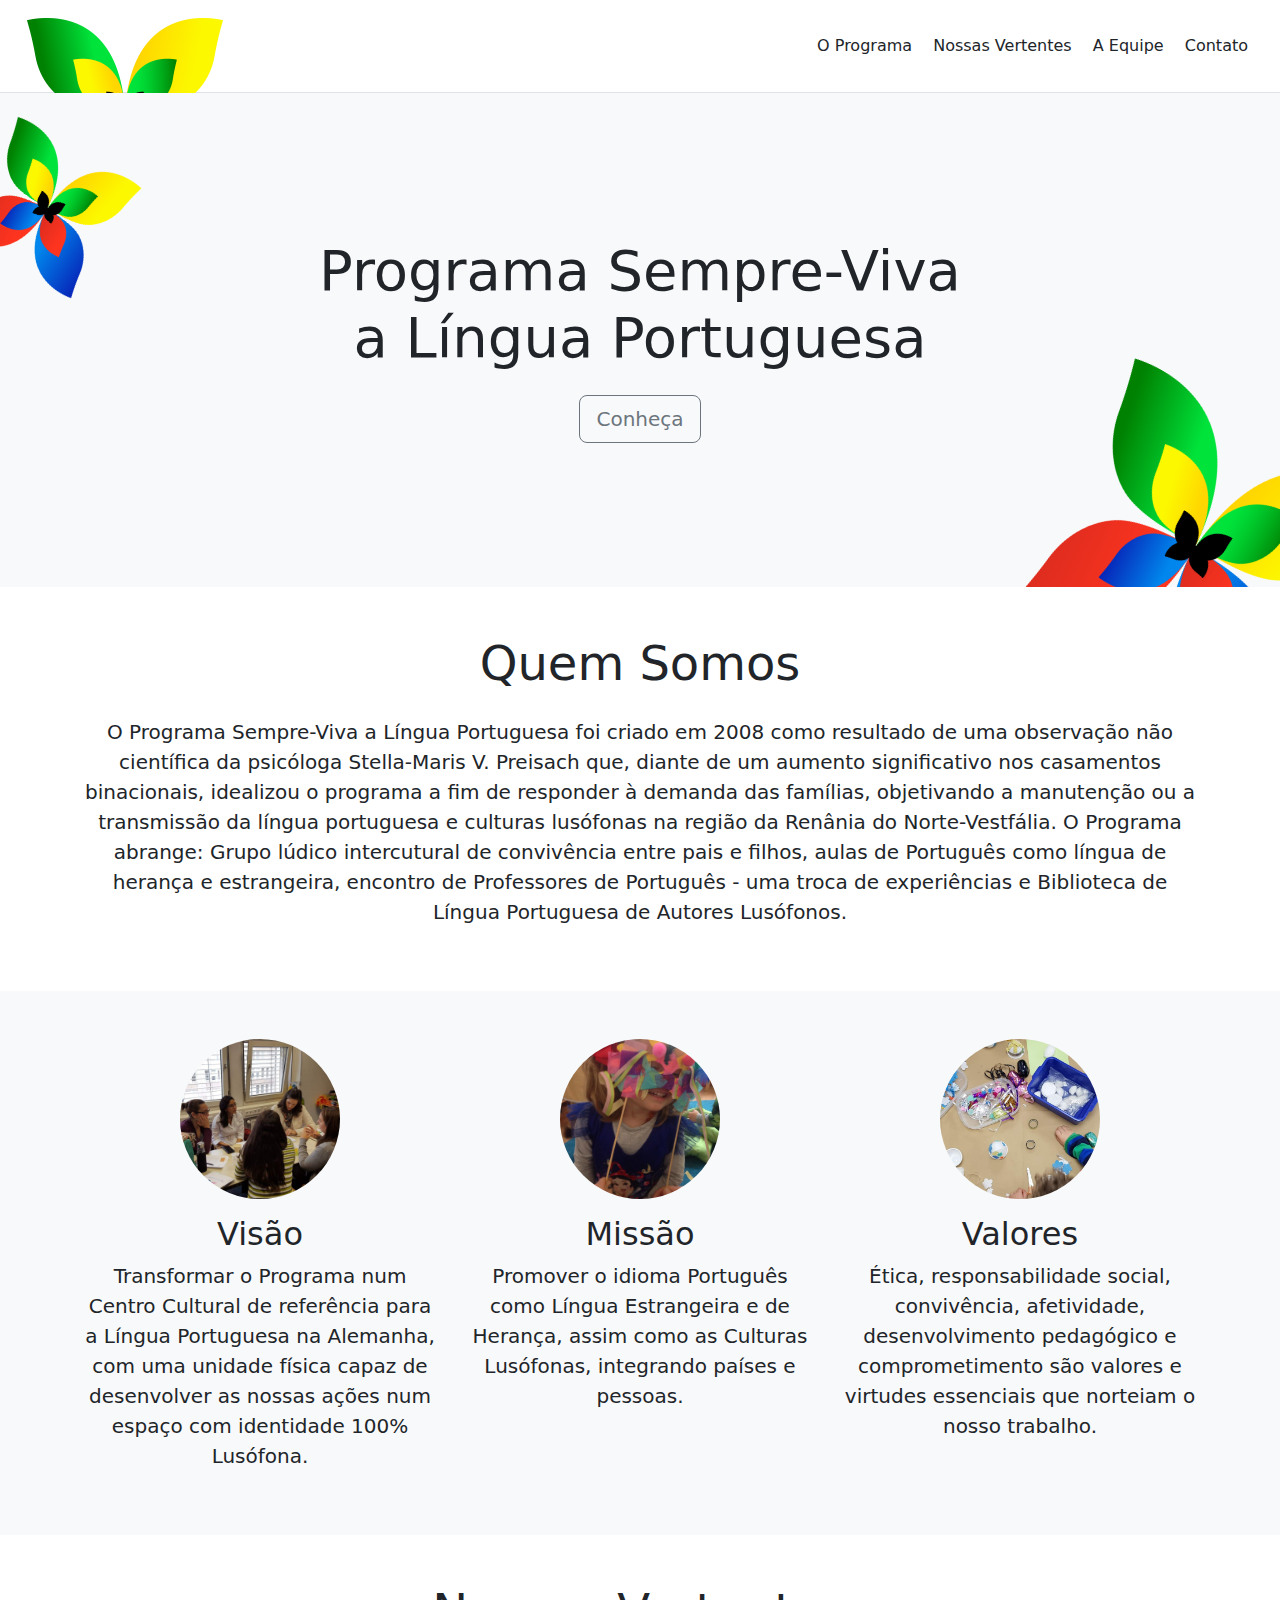
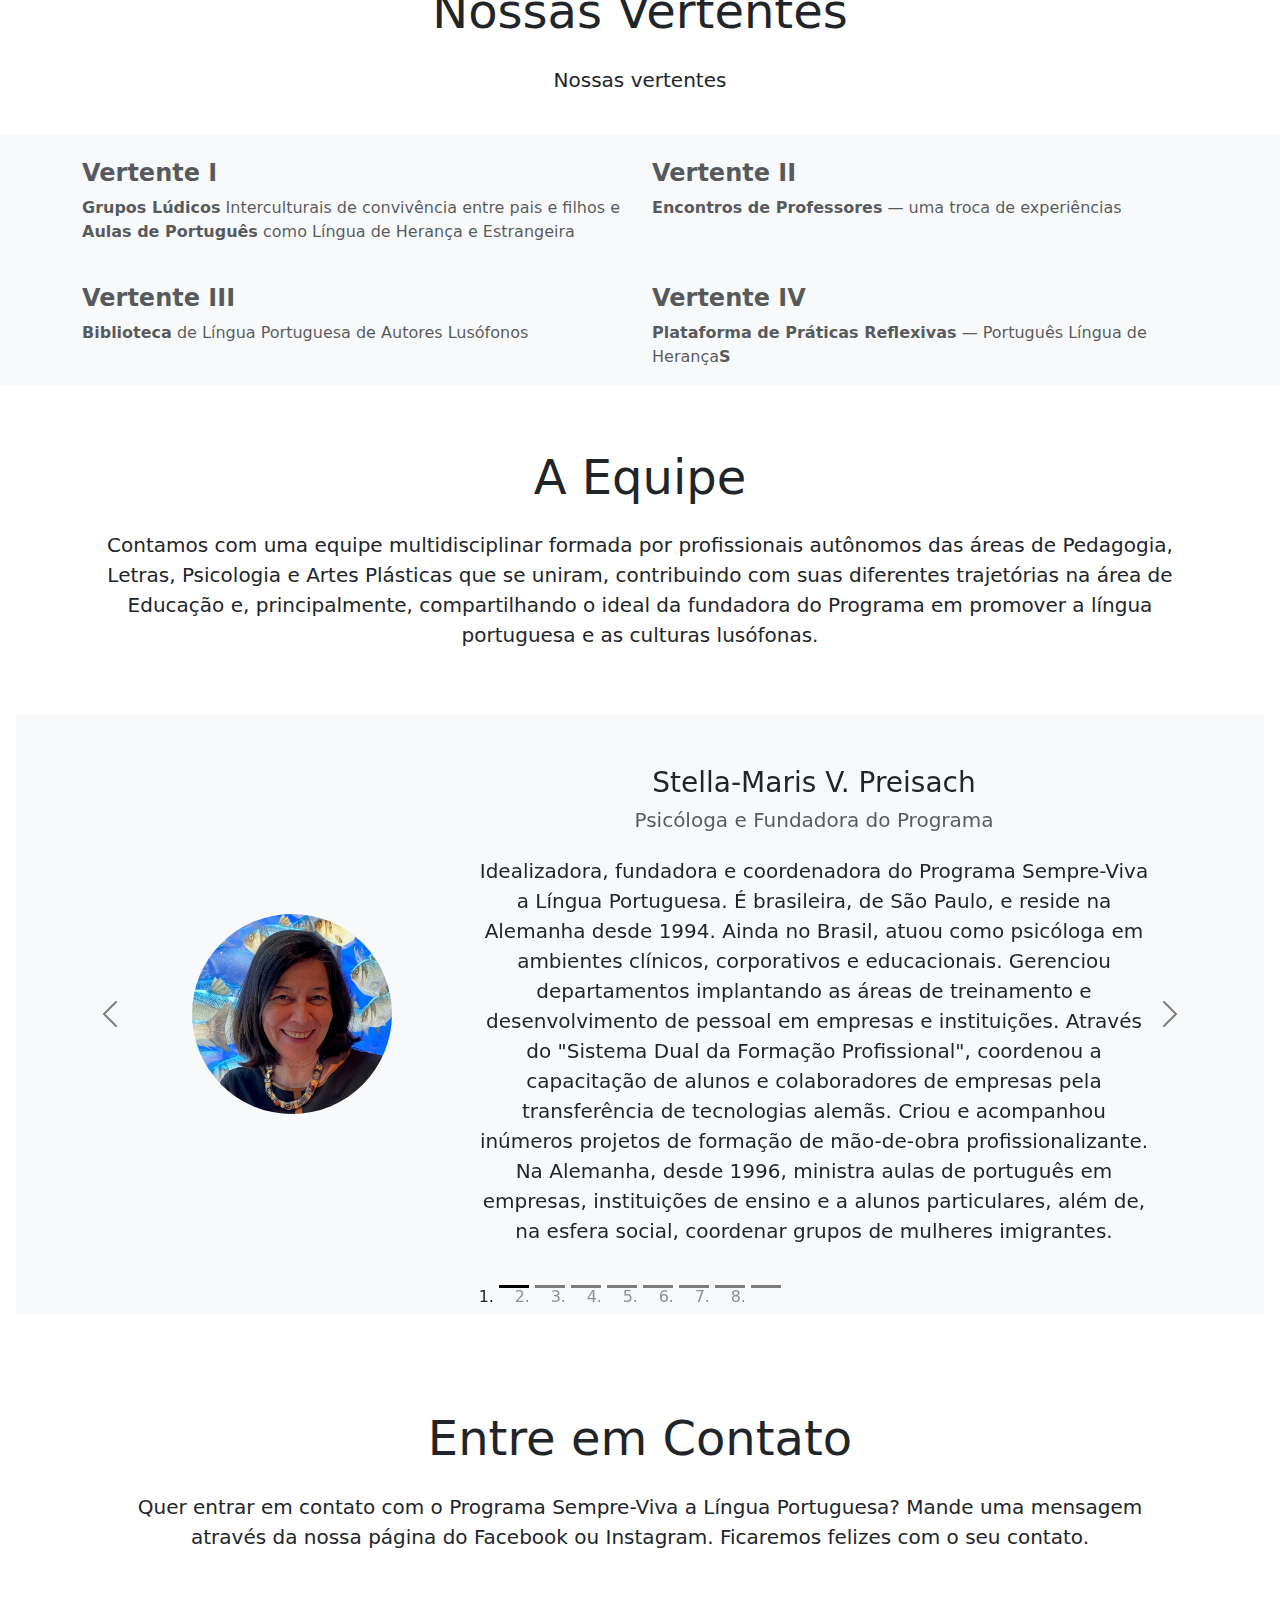
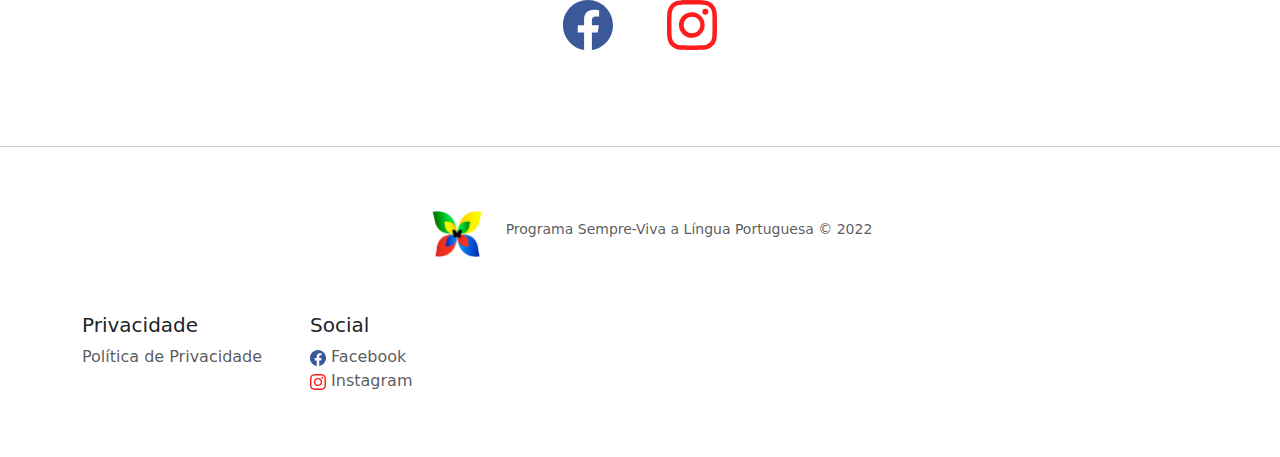
<file: index.html>
<!doctype html>
<html lang="pt-BR">
<head>
    <meta charset="UTF-8">
    <meta name="viewport" content="width=device-width, initial-scale=1.0">

    <link href="css/main.css" rel="stylesheet">
    <link href="https://cdn.jsdelivr.net/npm/bootstrap@5.2.1/dist/css/bootstrap.min.css" rel="stylesheet" crossorigin="anonymous">

    <link rel="icon" type="image/x-icon" href="img/logo/Logo@0.5x-Sem-nome-ou-slogan.png">

    <title>Programa Sempre-Viva a Língua Portuguesa</title>
</head>
<body>
    <!-- HEADER -->

    <sempre-viva-header>
    </sempre-viva-header>

    <!-- WELCOME BANNER -->

    <section class="bg-light position-relative overflow-hidden p-3 p-md-5 text-center">
        <div class="col-md-8 p-lg-5 mx-auto my-5">
            <h1 class="display-4 font-weight-normal mb-4">Programa Sempre-Viva a Língua Portuguesa</h1>
            <p class="lead font-weight-normal mb-4"></p>
            <a class="btn btn-lg btn-outline-secondary" href="#">Conheça</a>
        </div>
        <div class="banner-logo banner-logo-sm logo-sm d-md-none"></div>
        <div class="banner-logo banner-logo-md-1 logo-sm d-none d-md-block d-xxl-none"></div>
        <div class="banner-logo banner-logo-md-2 logo-md d-none d-md-block d-xxl-none"></div>
        <div class="banner-logo banner-logo-xxl-1 logo-sm d-none d-xxl-block"></div>
        <div class="banner-logo banner-logo-xxl-2 logo-md d-none d-xxl-block"></div>
    </section>

    <!-- THE PROJECT -->

    <section id="project">
        <div class="container py-5 mx-auto text-center">
            <h2 class="display-5 mb-4">Quem Somos</h2>
            <p class="lead">
                O Programa Sempre-Viva a Língua Portuguesa foi criado em 2008 como resultado de uma observação não científica
                da psicóloga Stella-Maris V. Preisach que, diante de um aumento significativo nos casamentos binacionais,
                idealizou o programa a fim de responder à demanda das famílias, objetivando a manutenção ou
                a transmissão da língua portuguesa e culturas lusófonas na região da Renânia do Norte-Vestfália.
                O Programa abrange:
                    Grupo lúdico intercutural de convivência entre pais e filhos,
                    aulas de Português como língua de herança e estrangeira,
                    encontro de Professores de Português - uma troca de experiências e
                    Biblioteca de Língua Portuguesa de Autores Lusófonos.
            </p>
        </div>

        <div class="bg-light">
            <div class="container">
                <div class="row">
                    <div class="my-5 col-md-4 text-center">
                        <img class="thumb circle mb-3" src="img/projects/encontros-de-professores/V-Encontro-de-Professores-Foto-3.png">
                        <h2 class="display-7 mb-2">Visão</h2>
                        <p class="lead">Transformar o Programa num Centro Cultural de referência para a Língua Portuguesa na Alemanha, com uma unidade física capaz de desenvolver as nossas ações num espaço com identidade 100% Lusófona.</p>
                    </div>

                    <div class="my-5 col-md-4 text-center">
                        <img class="thumb circle mb-3" src="img/projects/convivencia-entre-pais-e-filhos/Concivencia-entre-Pais-e-Filhos-Foto-7.jpeg">
                        <h2 class="display-7 mb-2">Missão</h2>
                        <p class="lead">Promover o idioma Português como Língua Estrangeira e de Herança, assim como as Culturas Lusófonas, integrando países e pessoas.</p>
                    </div>

                    <div class="my-5 col-md-4 text-center">
                        <img class="thumb circle mb-3" src="img/projects/leitura-o/Leitura-de-O-Foto-5.png">
                        <h2 class="display-7 mb-2">Valores</h2>
                        <p class="lead">Ética, responsabilidade social, convivência, afetividade, desenvolvimento pedagógico e comprometimento são valores e virtudes essenciais que norteiam o nosso trabalho.</p>
                    </div>
                </div>
            </div>
        </div>
    </section>

    <!-- PROJECT INITIATIVES -->
    <section id="initiatives">
        <div class="container py-5 mx-auto text-center">
            <h2 class="display-5 mb-4">Nossas Vertentes</h2>
            <p class="lead">
                Nossas vertentes
            </p>
        </div>

        <div class="bg-light">
            <div class="container">
                <div class="row row-cols-1 row-cols-sm-2 g-4">
                    <div class="d-flex flex-column gap-2">
                        <h4 class="fw-semibold mb-0"><a href="vertente-i.html" class="text-muted">Vertente I</a></h4>
                        <p class="text-muted">
                            <b>Grupos Lúdicos</b> Interculturais de convivência entre pais e filhos e
                            <b>Aulas de Português</b> como Língua de Herança e Estrangeira
                        </p>
                    </div>
                    <div class="d-flex flex-column gap-2">
                        <h4 class="fw-semibold mb-0"><a href="vertente-ii.html" class="text-muted">Vertente II</a></h4>
                        <p class="text-muted"><b>Encontros de Professores</b> — uma troca de experiências</p>
                    </div>
                    <div class="d-flex flex-column gap-2">
                        <h4 class="fw-semibold mb-0"><a href="vertente-iii.html" class="text-muted">Vertente III</a></h4>
                        <p class="text-muted"><b>Biblioteca</b> de Língua Portuguesa de Autores Lusófonos</p>
                    </div>
                    <div class="d-flex flex-column gap-2">
                        <h4 class="fw-semibold mb-0"><a href="vertente-iv.html" class="text-muted">Vertente IV</a></h4>
                        <p class="text-muted"><b>Plataforma de Práticas Reflexivas</b> — Português Língua de Herança<b>S</b></p>
                    </div>
                </div>
            </div>
        </div>
    </section>

    <!-- THE TEAM -->

    <section id="team" class="position-relative m-md-3 text-center">
        <div class="container py-5 mx-auto text-center">
            <h2 class="display-5 mb-4">A Equipe</h2>
            <p class="lead">
                Contamos com uma equipe multidisciplinar formada por profissionais autônomos das
                áreas de Pedagogia, Letras, Psicologia e Artes Plásticas que se uniram, contribuindo com
                suas diferentes trajetórias na área de Educação e, principalmente, compartilhando o ideal da
                fundadora do Programa em promover a língua portuguesa e as culturas lusófonas.
            </p>
        </div>

        <div id="teamCarousel" class="carousel carousel-dark slide" data-bs-ride="carousel">
            <ol class="carousel-indicators">
                <li data-bs-target="#teamCarousel" data-bs-slide-to="0" class="active"></li>
                <li data-bs-target="#teamCarousel" data-bs-slide-to="1" class=""></li>
                <li data-bs-target="#teamCarousel" data-bs-slide-to="2" class=""></li>
                <li data-bs-target="#teamCarousel" data-bs-slide-to="3" class=""></li>
                <li data-bs-target="#teamCarousel" data-bs-slide-to="4" class=""></li>
                <li data-bs-target="#teamCarousel" data-bs-slide-to="5" class=""></li>
                <li data-bs-target="#teamCarousel" data-bs-slide-to="6" class=""></li>
                <li data-bs-target="#teamCarousel" data-bs-slide-to="7" class=""></li>
            </ol>
            <div class="carousel-inner bg-light">
                <div class="carousel-item active">
                    <div class="container row mx-auto p-5">
                        <div class="col-md-4 d-flex justify-content-center align-items-center">
                          <img class="profile-pic circle" src="img/team/stella.jpeg">
                        </div>
                        <div class="col-md-8 d-flex flex-column justify-content-center align-items-center">
                            <h3 class="display-7">Stella-Maris V. Preisach</h3>
                            <h5 class="display-8 text-muted mb-4">Psicóloga e Fundadora do Programa</h5>
                            <p class="lead d-none d-lg-block">
                                Idealizadora, fundadora e coordenadora do Programa Sempre-Viva a Língua Portuguesa.
                                É brasileira, de São Paulo, e reside na Alemanha desde 1994. Ainda no Brasil, atuou como psicóloga em ambientes clínicos,
                                corporativos e educacionais. Gerenciou departamentos implantando as áreas de treinamento e desenvolvimento de pessoal em empresas e instituições.
                                Através do "Sistema Dual da Formação Profissional", coordenou a capacitação de alunos e colaboradores de empresas pela transferência de tecnologias alemãs.
                                Criou e acompanhou inúmeros projetos de formação de mão-de-obra profissionalizante. Na Alemanha, desde 1996, ministra aulas de português em empresas,
                                instituições de ensino e a alunos particulares, além de, na esfera social, coordenar grupos de mulheres imigrantes.
                            </p>
                        </div>
                    </div>
                </div>

                <div class="carousel-item">
                    <div class="container row mx-auto p-5">
                        <div class="col-md-4 d-flex justify-content-center align-items-center">
                          <img class="profile-pic circle" src="img/team/rosana.jpg">
                        </div>
                        <div class="col-md-8 d-flex flex-column justify-content-center align-items-center">
                            <h3 class="display-7">Rosana B. L. Bouleh</h3>
                            <h5 class="display-8 text-muted mb-4">Advogada e Professora</h5>
                            <p class="lead d-none d-lg-block">
                                Baiana, formada em Letras com ênfase em Tradução pela Unifacs - Universidade Salvador; pós-graduada em Metodologia do Ensino Superior pela
                                Universidade São Bento; especialização e complementação pedagógica, pela Univen - Faculdade Capixaba de Nova Venécia;
                                professora de português como Língua estrangeira no Modolingo International Language Center, VHS Düsseldorf, VHS Mönchengladbach e  Deutsche Gesellschaft für Internationale Zusammenarbeit.
                                Colunista do site "O Segredo", escreve textos, poemas, poesias e contos. Possui MBA em Gestão Empresarial pela Centro Interamericano de Desenvolvimento, é advogada luso-brasileira,
                                formada em Direito pela Universidade Católica de SC, inscrita na Câmara dos Advogados Alemã/Düsseldorf como advogada estrangeira, trabalha na Stock RechtsanwaltsgesellschaftmbH
                                e é pós-graduada em Direito do Trabalho pela Universidade Anhanguera Uniderp-FLG.
                            </p>
                        </div>
                    </div>
                </div>

                <div class="carousel-item">
                    <div class="container row mx-auto p-5">
                        <div class="col-md-4 d-flex justify-content-center align-items-center">
                          <img class="profile-pic circle" src="img/team/cristina.jpg">
                        </div>
                        <div class="col-md-8 d-flex flex-column justify-content-center align-items-center">
                            <h3 class="display-7">Cristina Frech</h3>
                            <h5 class="display-8 text-muted mb-4">Pedagoga - Brasil</h5>
                            <p class="lead d-none d-lg-block">
                                Formada em Pedagogia pela Universidade Ibirapuera, com especialização em alfabetização e alfabetização bilíngue pelo IPBA - Instituto Pedagógico Brasil-Alemanha.
                                Trabalhou, no Brasil, como professora de Educação Infantil, Classes de Alfabetização e Ensino Fundamental, por mais de 25 anos. Atualmente, trabalha como professora
                                de português como língua de herança.
                            </p>
                        </div>
                    </div>
                </div>

                <div class="carousel-item">
                    <div class="container row mx-auto p-5">
                        <div class="col-md-4 d-flex justify-content-center align-items-center">
                          <img class="profile-pic circle" src="img/team/jamile.jpg">
                        </div>
                        <div class="col-md-8 d-flex flex-column justify-content-center align-items-center">
                            <h3 class="display-7">Jamile do Carmo</h3>
                            <h5 class="display-8 text-muted mb-4">Autora e professora</h5>
                            <p class="lead d-none d-lg-block">
                                Jamile do Carmo nasceu em Cruz das Almas-BA e reside em Nürnberg desde 2003; é autora (com alguns trabalhos premiados), artista visual e pesquisadora
                                na Universidade Friedrich-Alexander Erlangen-Nürnberg. É membro do Instituto Internacional de Geopoética, do LATinBAY (Rede de Pesquisadores sobre a América Latina na Baviera),
                                da BBK (Liga Nacional de Artistas Profissionais da Alemanha) e do Chorinho e.V. Participa ativamente de vários projetos interdisciplinares e eventos internacionais como
                                congressos, simpósios etc, fundamentando-se principalmente na língua portuguesa como ativo político-intercultural. Mais informações sobre Jamile do Carmo
                                <a href="https://www.jarte.de/" target="_blank">clique aqui</a>.
                            </p>
                        </div>
                    </div>
                </div>

                <div class="carousel-item">
                    <div class="container row mx-auto p-5">
                        <div class="col-md-4 d-flex justify-content-center align-items-center">
                          <img class="profile-pic circle" src="img/team/marisa.jpeg">
                        </div>
                        <div class="col-md-8 d-flex flex-column justify-content-center align-items-center">
                            <h3 class="display-7">Marisa Ferreira Hoberg</h3>
                            <h5 class="display-8 text-muted mb-4">Professora</h5>
                            <p class="lead d-none d-lg-block">
                                Licenciatura em Línguas e Literaturas Modernas pela Universidade do Porto. Curso de qualificação em Ciências de Educação pela Universidade Aberta.
                                Professora de língua portuguesa como língua de herança.
                            </p>
                        </div>
                    </div>
                </div>

                <div class="carousel-item">
                    <div class="container row mx-auto p-5">
                        <div class="col-md-4 d-flex justify-content-center align-items-center">
                          <img class="profile-pic circle" src="img/team/izabel.jpeg">
                        </div>
                        <div class="col-md-8 d-flex flex-column justify-content-center align-items-center">
                            <h3 class="display-7">Izabel Christina Diederichs Marques</h3>
                            <h5 class="display-8 text-muted mb-4">Professora e Jornalista</h5>
                            <p class="lead d-none d-lg-block">
                                Com 18 anos de experiência em salas de aula no Brasil, última delas na escola alemā Colégio Cruzeiro,
                                diploma de Pedagogia Montessoriana cursado na Alemanha. Licença para oferecer aulas de esporte e movimento,
                                assistente de inclusão escolar cursando a formação em Psicomotricidade.
                                Interesses: alfabetização, leitura, produção de textos, Montessori, movimento e inclusão.
                            </p>
                        </div>
                    </div>
                </div>

                <div class="carousel-item">
                    <div class="container row mx-auto p-5">
                        <div class="col-md-4 d-flex justify-content-center align-items-center">
                          <img class="profile-pic circle" src="img/team/fabricio.jpg">
                        </div>
                        <div class="col-md-8 d-flex flex-column justify-content-center align-items-center">
                            <h3 class="display-7">Fabricio Nascimento</h3>
                            <h5 class="display-8 text-muted mb-4">Licenciado em Letras - Brasil</h5>
                            <p class="lead d-none d-lg-block">
                                Formado em Letras pela Universidade Federal do Paraná. Atuou como professor no Brasil, além de ter trabalhado como revisor de textos para editoras brasileiras.
                                Exerceu a função de assistente editorial na "Revista Letras" da Editora da UFPR e colaborou com o projeto de incentivo à leitura do Hospital de Clínicas do Paraná.
                            </p>
                        </div>
                    </div>
                </div>

                <div class="carousel-item">
                    <div class="container row mx-auto p-5">
                        <div class="col-md-4 d-flex justify-content-center align-items-center">
                          <img class="profile-pic circle" src="img/team/mauricio.jpg">
                        </div>
                        <div class="col-md-8 d-flex flex-column justify-content-center align-items-center">
                            <h3 class="display-7">Maurício Virgens</h3>
                            <h5 class="display-8 text-muted mb-4">Mestre em Arquitetura - Düsseldorf</h5>
                            <p class="lead d-none d-lg-block">
                                Barítono, co-fundador da Opernwerkstatt am Rhein, professor no projeto de canto e educação musical infantil Sing-Pause em Düsseldorf.
                            </p>
                        </div>
                    </div>
                </div>
            </div>
            <button class="carousel-control-prev" type="button" data-bs-target="#teamCarousel" data-bs-slide="prev">
                <span class="carousel-control-prev-icon" aria-hidden="true"></span>
                <span class="visually-hidden">Anterior</span>
            </button>
            <button class="carousel-control-next" type="button" data-bs-target="#teamCarousel" data-bs-slide="next">
                <span class="carousel-control-next-icon" aria-hidden="true"></span>
                <span class="visually-hidden">Próximo</span>
            </button>
        </div>
    </section>

    <!-- CONTACT -->

    <section id="contact" class="container position-relative overflow-hidden p-lg-5 mx-auto my-5 text-center">
        <h2 class="display-5 mb-4">Entre em Contato</h2>
        <p class="lead mb-5">
            Quer entrar em contato com o Programa Sempre-Viva a Língua Portuguesa?
            Mande uma mensagem através da nossa página do Facebook ou Instagram. Ficaremos felizes com o seu contato.
        </p>
        <div class="text-center">
            <a href="https://facebook.com/programasemprevivalp/" target="_blank" class="m-4">
                <svg xmlns="http://www.w3.org/2000/svg" width="50" height="50" fill="currentColor" class="bi bi-facebook" viewBox="0 0 16 16">
                    <path d="M16 8.049c0-4.446-3.582-8.05-8-8.05C3.58 0-.002 3.603-.002 8.05c0 4.017 2.926 7.347 6.75 7.951v-5.625h-2.03V8.05H6.75V6.275c0-2.017 1.195-3.131 3.022-3.131.876 0 1.791.157 1.791.157v1.98h-1.009c-.993 0-1.303.621-1.303 1.258v1.51h2.218l-.354 2.326H9.25V16c3.824-.604 6.75-3.934 6.75-7.951z"/>
                </svg>
            </a>
            <a href="https://instagram.com/programa.sempreviva/" target="_blank" class="m-4">
                <svg xmlns="http://www.w3.org/2000/svg" width="50" height="50" fill="currentColor" class="bi bi-instagram" viewBox="0 0 16 16">
                    <path d="M8 0C5.829 0 5.556.01 4.703.048 3.85.088 3.269.222 2.76.42a3.917 3.917 0 0 0-1.417.923A3.927 3.927 0 0 0 .42 2.76C.222 3.268.087 3.85.048 4.7.01 5.555 0 5.827 0 8.001c0 2.172.01 2.444.048 3.297.04.852.174 1.433.372 1.942.205.526.478.972.923 1.417.444.445.89.719 1.416.923.51.198 1.09.333 1.942.372C5.555 15.99 5.827 16 8 16s2.444-.01 3.298-.048c.851-.04 1.434-.174 1.943-.372a3.916 3.916 0 0 0 1.416-.923c.445-.445.718-.891.923-1.417.197-.509.332-1.09.372-1.942C15.99 10.445 16 10.173 16 8s-.01-2.445-.048-3.299c-.04-.851-.175-1.433-.372-1.941a3.926 3.926 0 0 0-.923-1.417A3.911 3.911 0 0 0 13.24.42c-.51-.198-1.092-.333-1.943-.372C10.443.01 10.172 0 7.998 0h.003zm-.717 1.442h.718c2.136 0 2.389.007 3.232.046.78.035 1.204.166 1.486.275.373.145.64.319.92.599.28.28.453.546.598.92.11.281.24.705.275 1.485.039.843.047 1.096.047 3.231s-.008 2.389-.047 3.232c-.035.78-.166 1.203-.275 1.485a2.47 2.47 0 0 1-.599.919c-.28.28-.546.453-.92.598-.28.11-.704.24-1.485.276-.843.038-1.096.047-3.232.047s-2.39-.009-3.233-.047c-.78-.036-1.203-.166-1.485-.276a2.478 2.478 0 0 1-.92-.598 2.48 2.48 0 0 1-.6-.92c-.109-.281-.24-.705-.275-1.485-.038-.843-.046-1.096-.046-3.233 0-2.136.008-2.388.046-3.231.036-.78.166-1.204.276-1.486.145-.373.319-.64.599-.92.28-.28.546-.453.92-.598.282-.11.705-.24 1.485-.276.738-.034 1.024-.044 2.515-.045v.002zm4.988 1.328a.96.96 0 1 0 0 1.92.96.96 0 0 0 0-1.92zm-4.27 1.122a4.109 4.109 0 1 0 0 8.217 4.109 4.109 0 0 0 0-8.217zm0 1.441a2.667 2.667 0 1 1 0 5.334 2.667 2.667 0 0 1 0-5.334z"/>
                </svg>
            </a>
        </div>
    </section>

    <!-- FOOTER -->

    <sempre-viva-footer>
    </sempre-viva-footer>

    <!-- SCRIPTS -->

    <script src="https://cdn.jsdelivr.net/npm/bootstrap@5.2.1/dist/js/bootstrap.bundle.min.js" crossorigin="anonymous"></script>
    <script src="js/home.js"></script>
    <script src="js/components/header.js"></script>
    <script src="js/components/footer.js"></script>
</body>
</html>
</file>
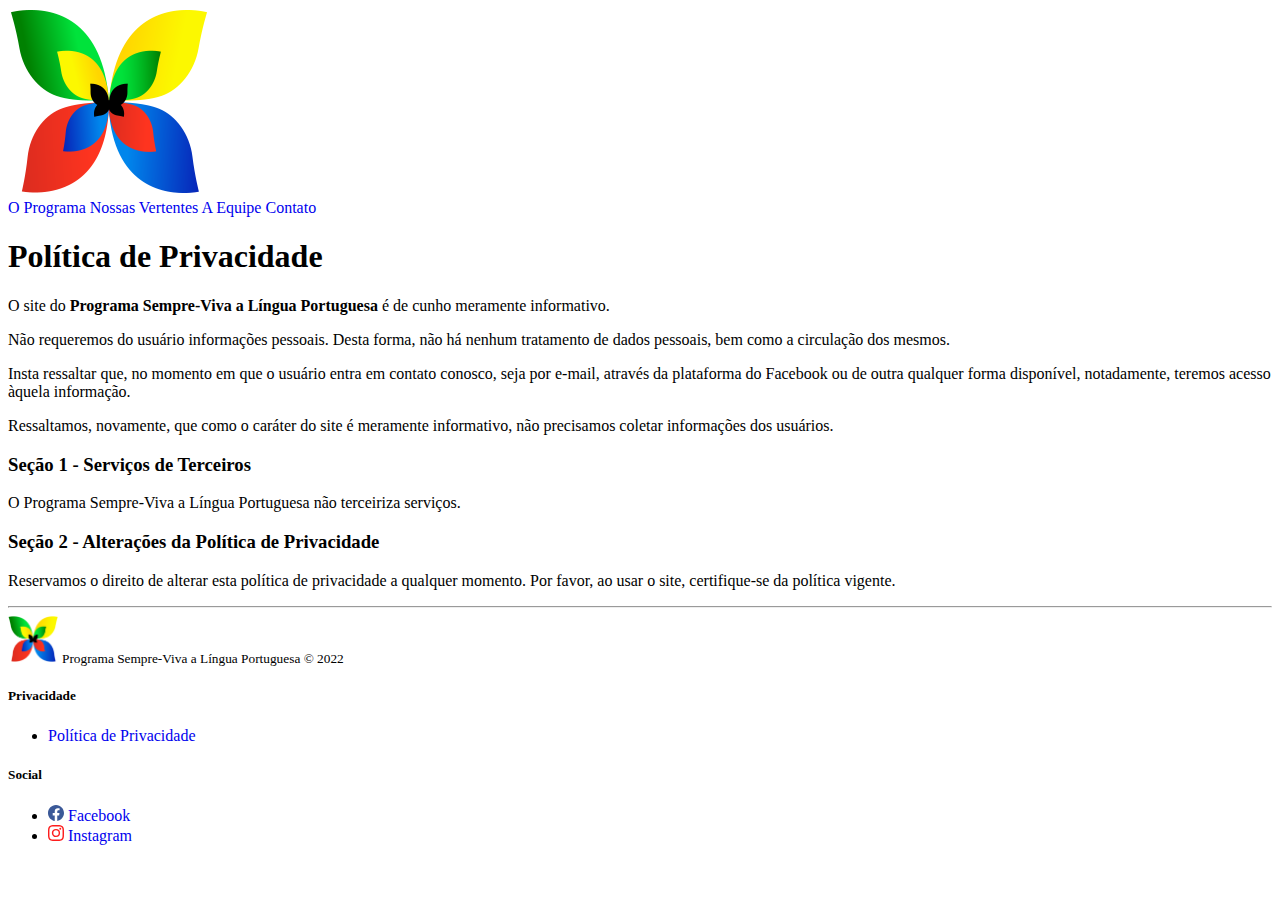
<file: politica-de-privacidade.html>
<!doctype html>
<html lang="pt-BR">
<head>
    <meta charset="UTF-8">
    <meta name="viewport" content="width=device-width, initial-scale=1.0">

    <link href="css/main.css" rel="stylesheet">
    <link href="https://cdn.jsdelivr.net/npm/bootstrap@5.0.2/dist/css/bootstrap.min.css" rel="stylesheet" integrity="sha384-EVSTQN3/azprG1Anm3QDgpJLIm9Nao0Yz1ztcQTwFspd3yD65VohhpuuCOmLASjC" crossorigin="anonymous">

    <link rel="icon" type="image/x-icon" href="img/logo/Logo@0.5x-Sem-nome-ou-slogan.png">

    <title>Programa Sempre-Viva a Língua Portuguesa — Política de Privacidade</title>
</head>
<body>
    <!-- HEADER -->

    <sempre-viva-header>
    </sempre-viva-header>

    <!-- CONTENT -->

    <section class="legal-content p-4">
        <h1 class="mb-4">Política de Privacidade</h1>

        <p class="lead">O site do <b>Programa Sempre-Viva a Língua Portuguesa</b> é de cunho meramente informativo.</p>

        <p class="lead">
            Não requeremos do usuário informações pessoais.
            Desta forma, não há nenhum tratamento de dados pessoais, bem como a circulação dos mesmos.
        </p>

        <p class="lead">
            Insta ressaltar que, no momento em que o usuário entra em contato conosco, seja por e-mail, através da plataforma
            do Facebook ou de outra qualquer forma disponível, notadamente, teremos acesso àquela informação.
        </p>

        <p class="lead">
            Ressaltamos, novamente, que como o caráter do site é meramente informativo,
            não precisamos coletar informações dos usuários.
        </p>

        <h3 class="my-4">Seção 1 - Serviços de Terceiros</h3>

        <p class="lead">
            O Programa Sempre-Viva a Língua Portuguesa não terceiriza serviços.
        </p>

        <h3 class="my-4">Seção 2 - Alterações da Política de Privacidade</h3>

        <p class="lead">
            Reservamos o direito de alterar esta política de privacidade a qualquer momento.
            Por favor, ao usar o site, certifique-se da política vigente.
        </p>
    </section>

    <!-- FOOTER -->

    <sempre-viva-footer>
    </sempre-viva-footer>

    <!-- SCRIPTS -->

    <script src="https://cdn.jsdelivr.net/npm/bootstrap@5.2.1/dist/js/bootstrap.bundle.min.js" crossorigin="anonymous"></script>
    <script src="js/components/header.js"></script>
    <script src="js/components/footer.js"></script>
</body>
</html>
</file>
<file: css/main.css>
a {
    text-decoration: auto !important;
}

#logo {
    margin-right: auto;
    max-height: 60px;
}

.logo-sm {
    width: 149px;
    height: 135px;
}

.logo-md {
    width: 299px;
    height: 278px;
}

.banner-logo {
    background-image: url("../img/logo/Logo@1x-Sem-nome-ou-slogan.png");
    background-repeat: no-repeat;
    background-size: contain;
    position: absolute;
    -webkit-transform: rotate(30deg);
    transform: rotate(30deg);
    z-index: 0;
}

.banner-logo-sm {
    right: -1%;
    bottom: -5%;
}

.banner-logo-md-1 {
    left: -2%;
    top: 10%;
}

.banner-logo-md-2 {
    right: -5%;
    bottom: -20%;
}

.banner-logo-xxl-1 {
    left: 10%;
    top: 10%;
}

.banner-logo-xxl-2 {
    right: 10%;
    bottom: -20%;
}

.carousel-item .row {
    min-height: 600px;
}

.thumb {
    width: 160px;
    height: 160px;
    object-fit: cover;
}

.circle {
    border-radius: 100%;
}

.profile-pic {
    height: 200px;
    width: 200px;
}

.footer-logo {
    height: auto;
    width: 50px;
}

.bi-facebook {
    color: #3B5998;
}

.bi-instagram {
    color: #FD1D1D;
}
</file>
